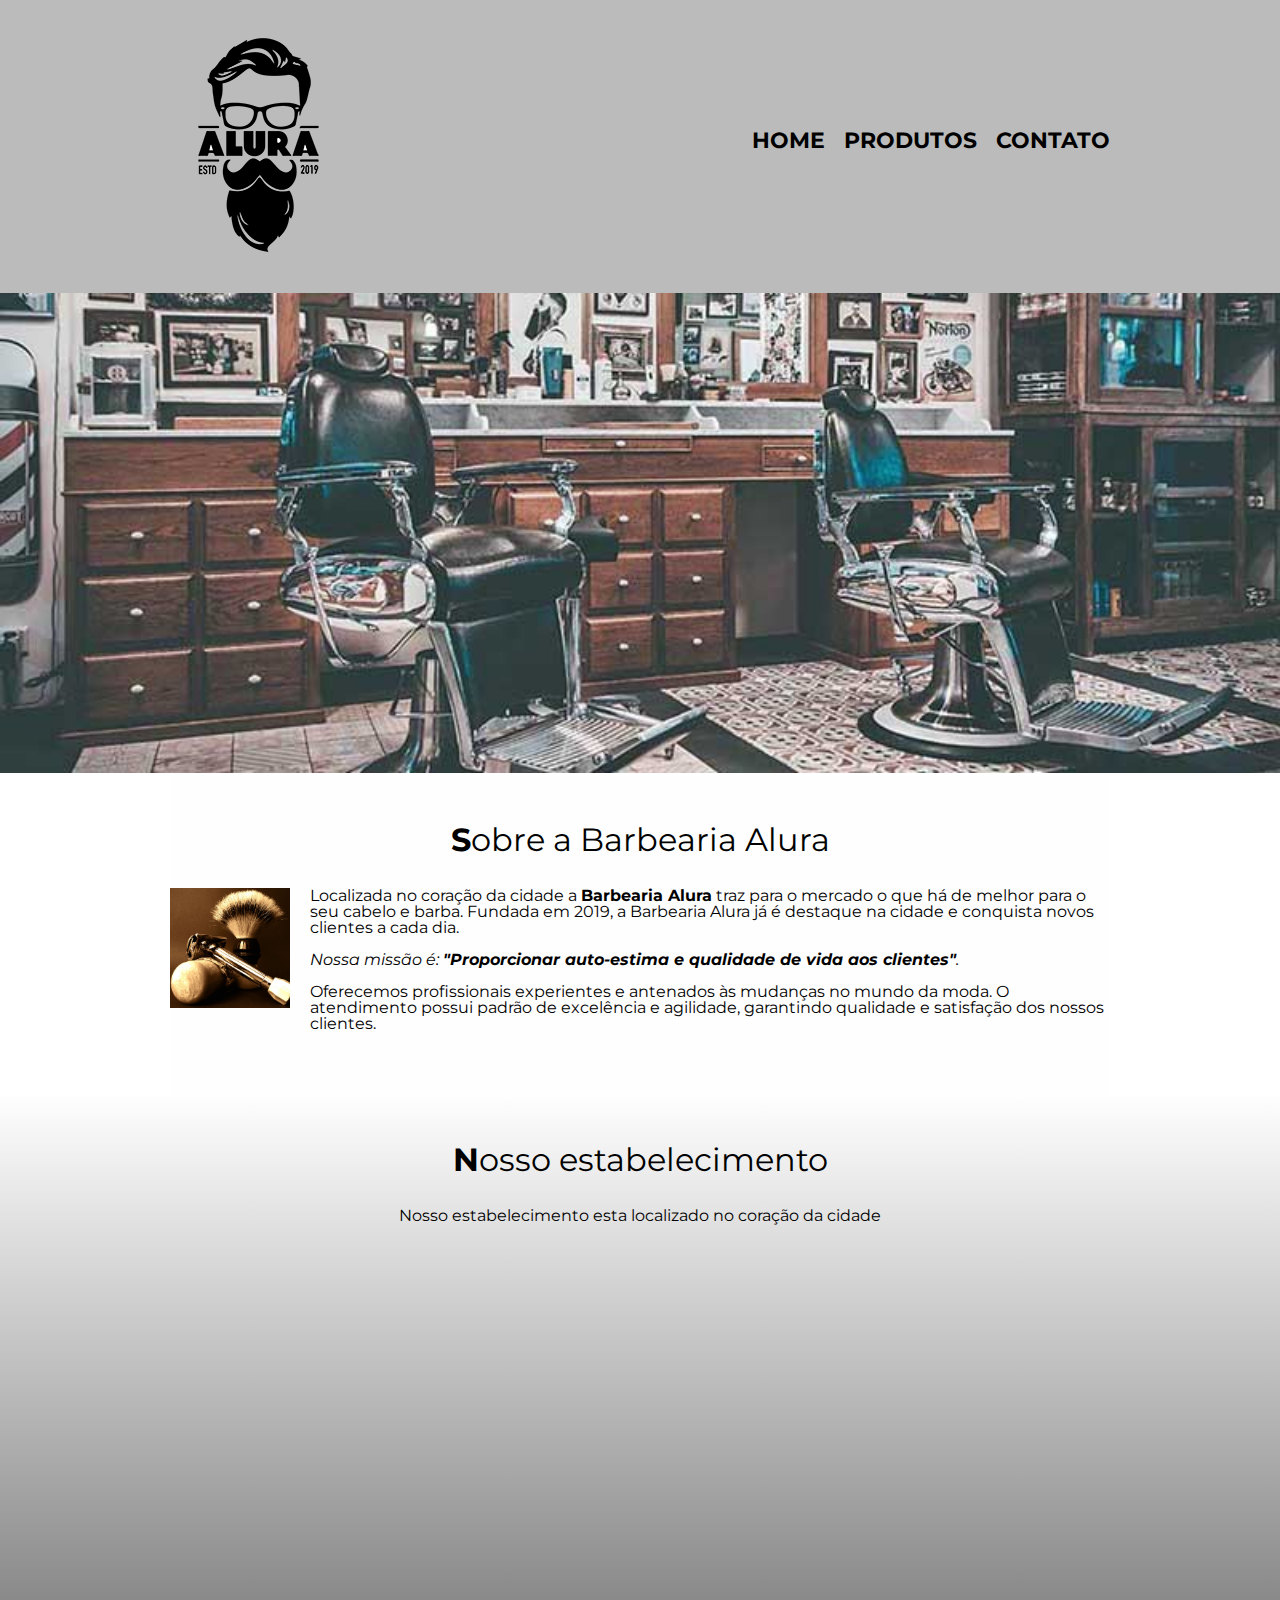
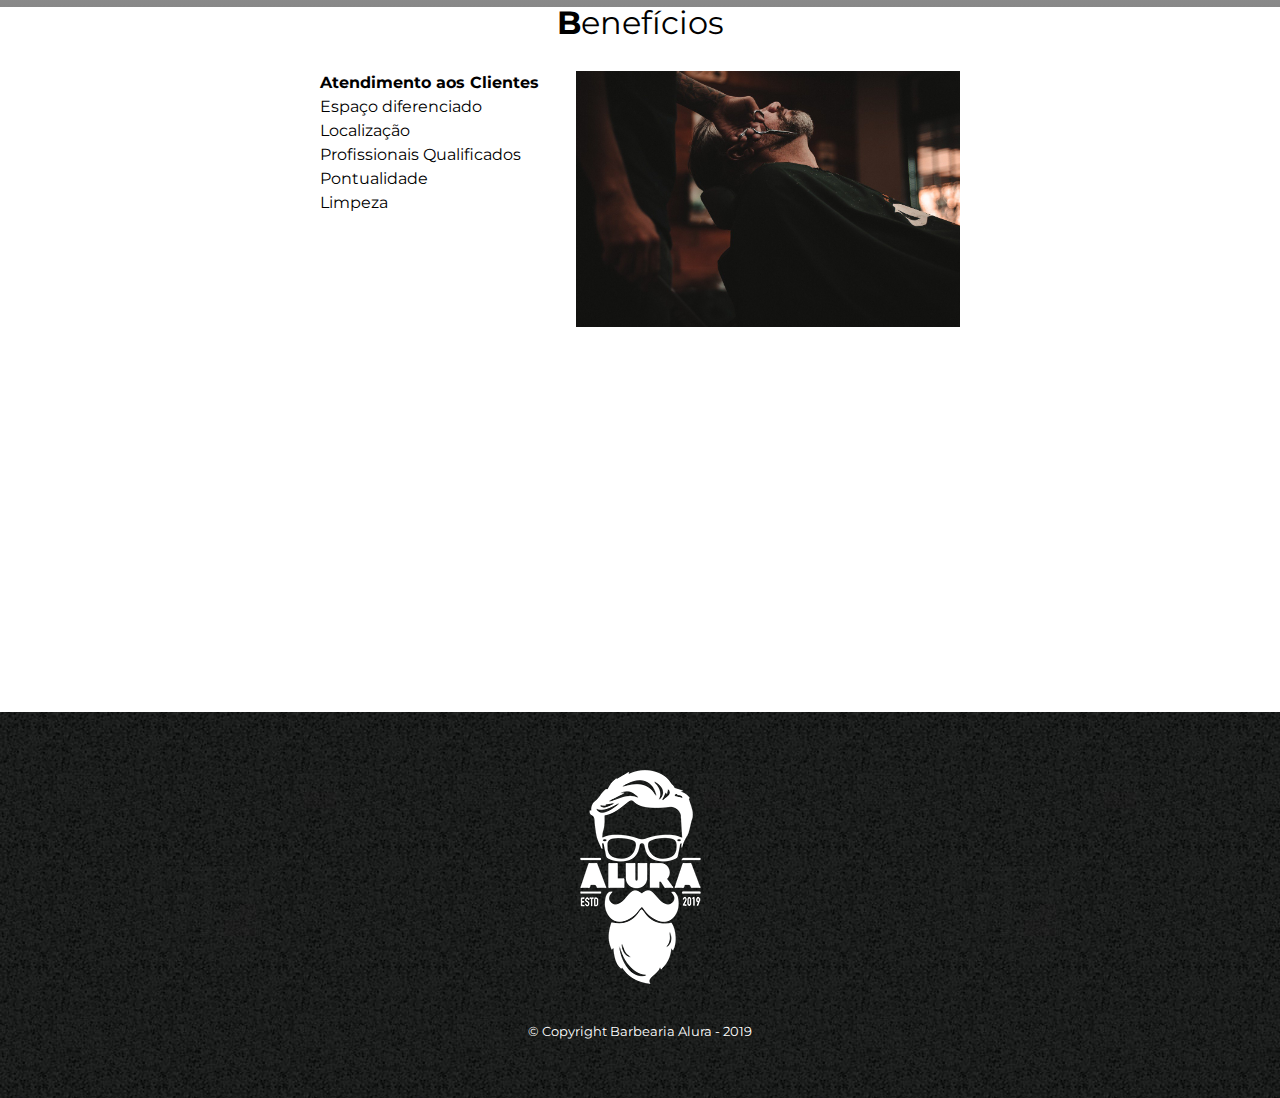
<file: index.html>
<!DOCTYPE html>
<html lang="pt-br">
		<head>
			<meta charset="UTF-8">
			<title>Barbearia Alura</title>

			<link rel="stylesheet" href="reset.css">
        	<link rel="stylesheet" href="style.css">	
        	<link rel="preconnect" href="https://fonts.googleapis.com">
			<link rel="preconnect" href="https://fonts.gstatic.com" crossorigin>
			<link href="https://fonts.googleapis.com/css2?family=Montserrat&display=swap" rel="stylesheet">
		</head>
		
	    <body>
	    	 <header>
	        	<div class="caixa">
		            <h1><img src="logo.png"></h1>

		            <nav>
		                <ul>
		                    <li><a href="index.html">Home</a></li>
		                    <li><a href="produtos.html">Produtos</a></li>
		                    <li><a href="contato.html">Contato</a></li>
		                </ul>
		            </nav>
		        </div>
        	</header>

	    	<img class="banner"src="banner.jpg">

	    	<main>
		    	<section class="principal">
					<h2 class="titulo-principal">Sobre a Barbearia Alura</h2>

					<img class="utensilios" src="utensilios.jpg" alt="utensilios de um barbeiro">

					<p>Localizada no coração da cidade a <strong>Barbearia Alura</strong> traz para o mercado o que há de melhor para o seu cabelo e barba. Fundada em 2019, a Barbearia Alura já é destaque na cidade e conquista novos clientes a cada dia.</p>

					<p id="missao"><em>Nossa missão é: <strong>"Proporcionar auto-estima e qualidade de vida aos clientes"</strong>.</em></p>

					<p id="Oferecemos">Oferecemos profissionais experientes e antenados às mudanças no mundo da moda. O atendimento possui padrão de excelência e agilidade, garantindo qualidade e satisfação dos nossos clientes.</p>
				</section>

				<section class="mapa">
					<h3 class="titulo-principal">Nosso estabelecimento</h3>
					<p>Nosso estabelecimento esta localizado no coração da cidade</p>

					<div class="mapa-conteudo">
						<iframe src="https://www.google.com/maps/embed?pb=!1m16!1m12!1m3!1d58513.70489917665!2d-46.717634768749946!3d-23.5646162!2m3!1f0!2f0!3f0!3m2!1i1024!2i768!4f13.1!2m1!1salura%20sao%20paulo!5e0!3m2!1spt-BR!2sbr!4v1669774826122!5m2!1spt-BR!2sbr" width="100%" height="300" style="border:0;" allowfullscreen="" loading="lazy" referrerpolicy="no-referrer-when-downgrade"></iframe>
					</div>
				</section>

				<section class="benefícios">
					<h3 class="titulo-principal">Benefícios</h3>
					<div class="conteudo-beneficios">
						<ul class="lista-beneficios">
							<li class="itens">Atendimento aos Clientes</li>
							<li class="itens">Espaço diferenciado</li>
							<li class="itens">Localização</li>
							<li class="itens">Profissionais Qualificados</li>
							<li class="itens">Pontualidade</li>
							<li class="itens">Limpeza</li>
						</ul><img src="beneficios.jpg" class="imagem-beneficios">
					</div>
					<div class="video">
						<iframe width="560" height="315" src="https://www.youtube.com/embed/wcVVXUV0YUY" title="YouTube video player" frameborder="0" allow="accelerometer; autoplay; clipboard-write; encrypted-media; gyroscope; picture-in-picture" allowfullscreen></iframe>
					</div>
				</section>
			</main>
			<footer>
        	<img src="logo-branco.png">
        	<p class="copyright">&#169 Copyright Barbearia Alura - 2019</p>
        </footer>
		</body>
</html>
</file>
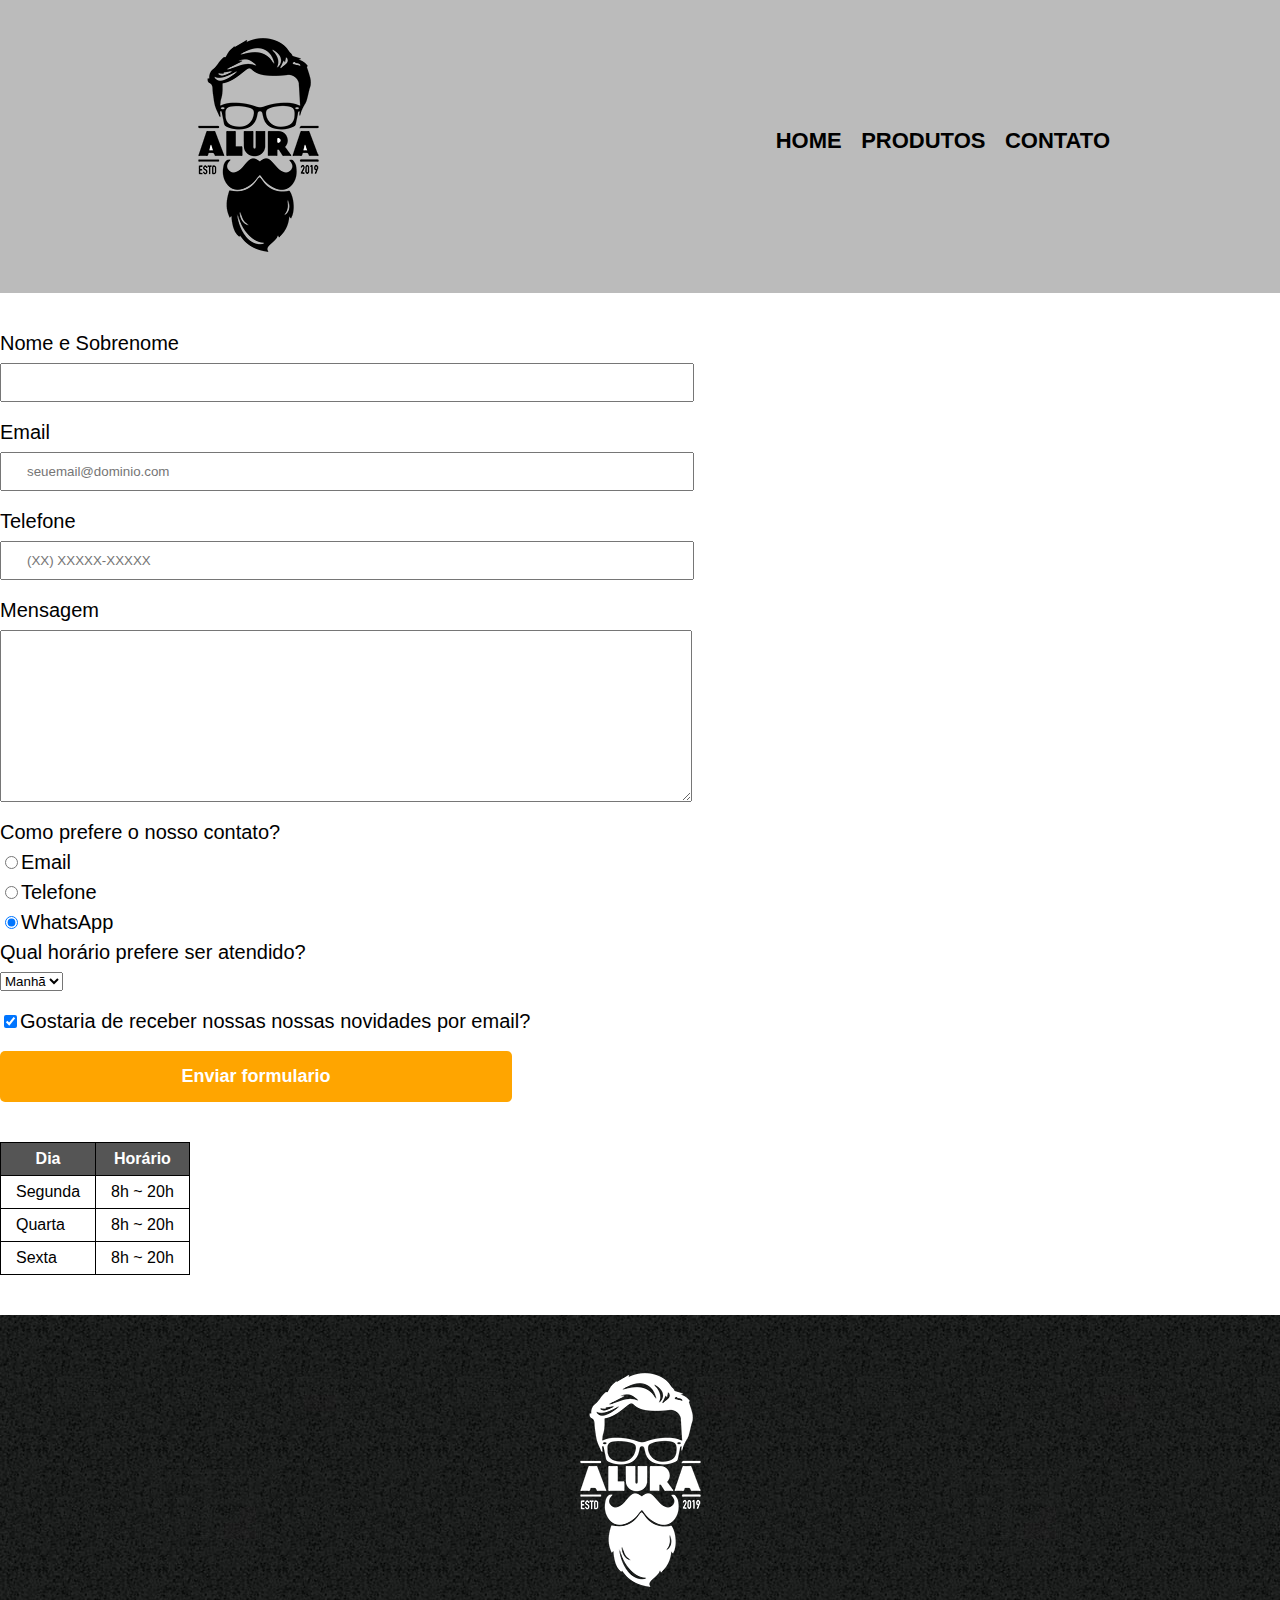
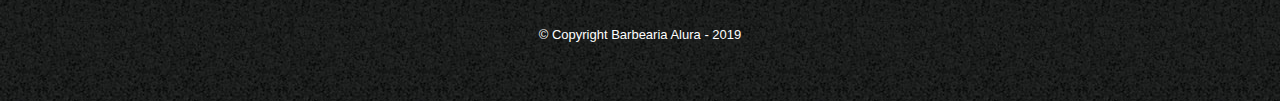
<file: contato.html>
<!DOCTYPE html>
<html>
    <head>
        <meta charset="UTF-8">
        <title>Contato - Barbearia Alura</title>
        
        <link rel="stylesheet" href="reset.css">
        <link rel="stylesheet" href="style.css">


    </head>
    <body>
        <header>
        	<div class="caixa">
	            <h1><img src="logo.png"alt="Logo da Barbearia Alura"></h1>

	            <nav>
	                <ul>
	                    <li><a href="index.html">Home</a></li>
	                    <li><a href="produtos.html">Produtos</a></li>
	                    <li><a href="contato.html">Contato</a></li>
	                </ul>
	            </nav>
	        </div>
        </header>

        <main>
        	<form>
        		<label for="nomesobrenome">Nome e Sobrenome</label>
        		<input type="text" id="nomesobrenome"class="input-padrao" required>

        		<label for="email">Email</label>
        		<input type="email" id="email"class="input-padrao" required placeholder="seuemail@dominio.com">

        		<label for="Telefone">Telefone</label>
        		<input type="tel" id=Telefone class="input-padrao" required placeholder="(XX) XXXXX-XXXXX">

        		<label for="mensagem">Mensagem</label>
        		<textarea cols="70" rows="10" id="mensagem"class="input-padrao" required></textarea>

        		<fieldset>
	        		<legend>Como prefere o nosso contato?</legend>
	        		<label for="radio-email"><input type="radio" name="contato" value="email" id="radio-email">Email</label>
	        		
	        		<label for="radio-telefone"><input type="radio" name="contato" value="telefone" id="radio-telefone">Telefone</label>
	        		
	        		<label for="radio-whatsapp"><input type="radio" name="contato" value="whatsapp" id="radio-whatsapp" checked>WhatsApp</label>
	        		
        		</fieldset>

        		<fieldset>
	        		<legend>Qual horário prefere ser atendido?</legend>
	        		<select>
	        			<option>Manhã</option>
	        			<option>Tarde</option>
	        			<option>Noite</option>
	        		</select>
        		</fieldset>

        		<label class="checkbox"><input type="checkbox" checked>Gostaria de receber nossas nossas novidades por email?</label>

        		<input type="submit" value="Enviar formulario" class="enviar">
        	</form>	

        	<table>
        		<thead>
	        		<tr>
	        			<th>Dia</th>
	        			<th>Horário</th>
	        		</tr>
        		</thead>
        		<tbody>
	        		<tr>
	        			<td>Segunda</td>
	        			<td>8h ~ 20h</td>
	        		</tr>
	        		<tr>
	        			<td>Quarta</td>
	        			<td>8h ~ 20h</td>
	        		</tr>
	        		<tr>
	        			<td>Sexta</td>
	        			<td>8h ~ 20h</td>
	        		</tr>
        		</tbody>
        	</table>
        </main>	

        <footer>
        	<img src="logo-branco.png" alt="Logo da Barbearia Alura">
        	<p class="copyright">&copy; Copyright Barbearia Alura - 2019</p>
        </footer>
    </body>
</html>
</file>
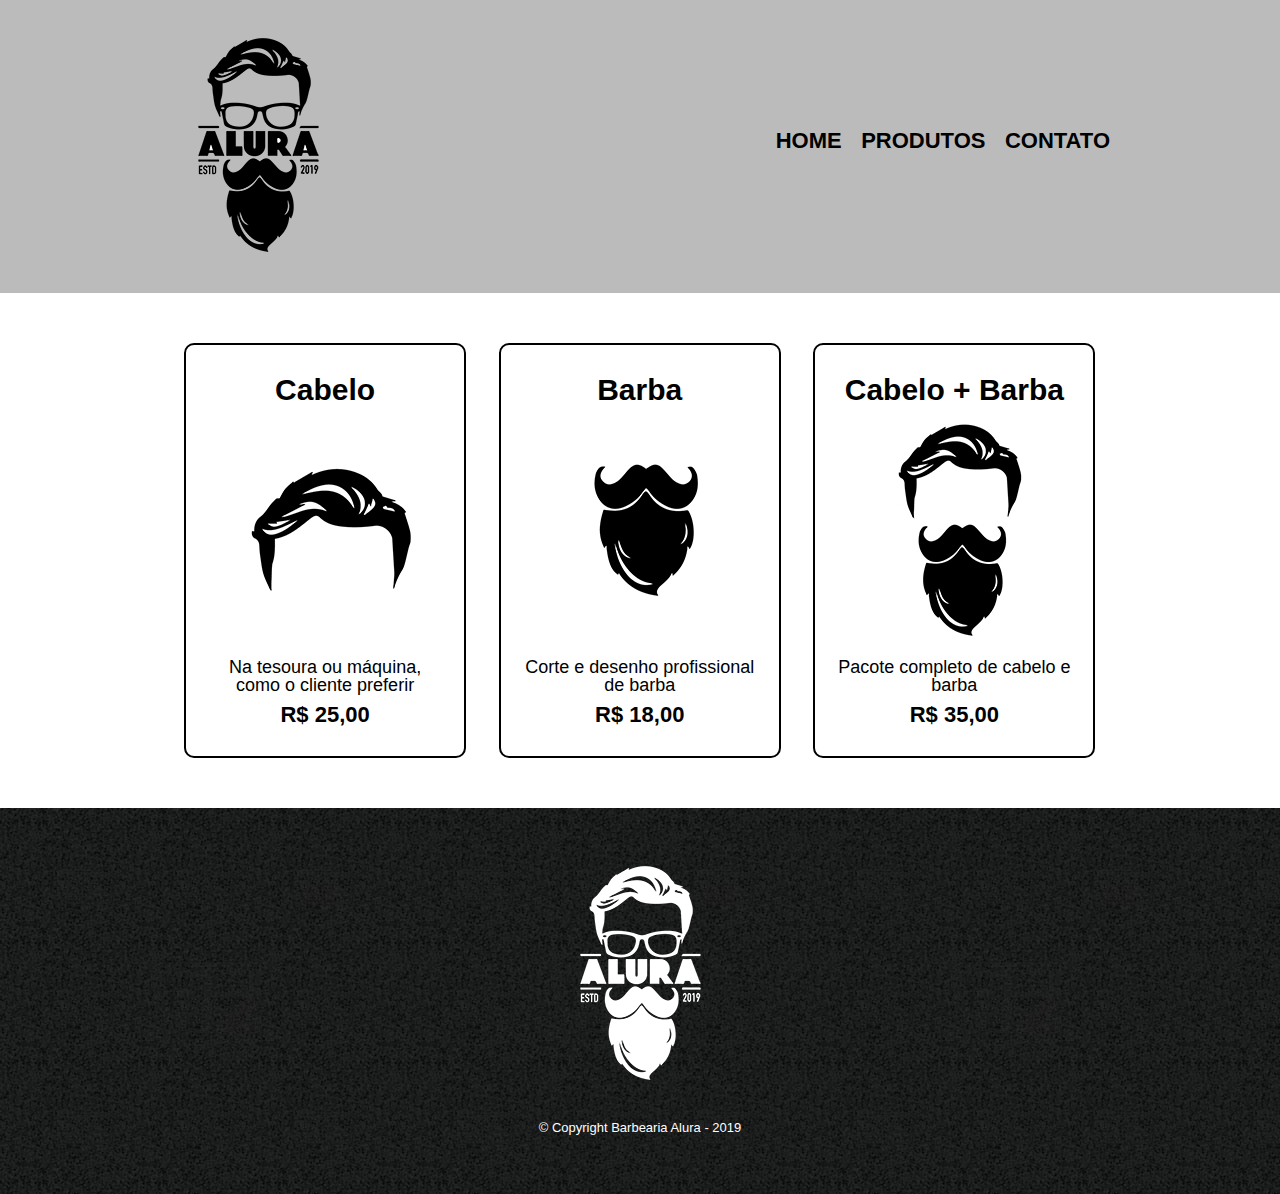
<file: produtos.html>
<!DOCTYPE html>
<html>
    <head>
        <meta charset="UTF-8">
        <title>Produtos - Barbearia Alura</title>
        

        <link rel="stylesheet" href="reset.css">
        <link rel="stylesheet" href="style.css">


    </head>
    <body>
        <header>
        	<div class="caixa">
	            <h1><img src="logo.png"></h1>

	            <nav>
	                <ul>
	                    <li><a href="index.html">Home</a></li>
	                    <li><a href="produtos.html">Produtos</a></li>
	                    <li><a href="contato.html">Contato</a></li>
	                </ul>
	            </nav>
	        </div>
        </header>

        <main>
        	<ul class="produtos">
	        	<li>
	        		<h2>Cabelo</h2>
	        		<img  src="cabelo.jpg">
	        		<p class="produto-descricao">Na tesoura ou máquina, como o cliente preferir</p>
	        		<p class="produtos-preco">R$ 25,00</p>
	        	</li>
	        	<li>
	        		<h2>Barba</h2>
	        		<img src="barba.jpg">
	        		<p class="produto-descricao">Corte e desenho profissional de barba</p>
	        		<p class="produtos-preco">R$ 18,00</p>
	        	</li>
	        	<li>
	        		<h2>Cabelo + Barba</h2>
	        		<img src="cabelo+barba.jpg">
	        		<p class="produto-descricao">Pacote completo de cabelo e barba</p>
	        		<p class="produtos-preco">R$ 35,00</p>
	        	</li>
       		 </ul>
        </main>

        <footer>
        	<img src="logo-branco.png">
        	<p class="copyright">&#169 Copyright Barbearia Alura - 2019</p>
        </footer>
    </body>
</html>
</file>
<file: style.css>
body{
	font-family: 'Montserrat', sans-serif;
}

header {
    background: #BBBBBB;
    padding: 20px 0;
}

.caixa {
	position: relative;
	width: 940px;
	margin: 0 auto;

}

nav {
	position: absolute;
	top: 110px;
	right: 0;
}
nav li {
    display: inline;
    margin: 0 0 0 15px;
}

nav a {
    text-transform: uppercase;
    color: #000000;
    font-weight: bold;
    font-size: 22px;
    text-decoration: none;
}

nav a:hover{
	color: #C78C19;
	text-decoration: underline;
}

.produtos {
	width: 940px;
	margin: 0 auto;
	padding: 50px 0;
}

.produtos li {
	display: inline-block;
	text-align: center;	
	width: 30%;
	vertical-align: top;
	margin: 0 1.5%;
	padding: 30px 20px;
	box-sizing: border-box;
	border: 2px solid #000000;
	border-radius: 10px;
}

.produtos li:hover {
	border-color: #C78C19;
	
}

.produtos li:active {
	border-color: #088C19;
}

.produtos li:hover h2{
	font-size: 34px;
}


.produtos h2{
	font-size: 30px;
	font-weight: bold;
}

.produto-descricao{
	font-size: 18px;
}

.produtos-preco{
	font-size: 22px;
	font-weight: bold;
	margin-top: 10px;
}

footer {
	text-align: center;
	background: url("bg.jpg");
	padding: 40px 0;
}

.copyright {
	color: #FFFFFF;
	font-size: 13px;
	margin: 20px;
}

main{

}

form{
	margin: 40px 0;
}

form label, form legend{
	display: block;
	font-size: 20px;
	margin: 0 0 10px;
}

.input-padrao{
	display: block;
	margin: 0 0 20px;
	padding: 10px 25px;
	width: 50%;
}

.checkbox{
	margin: 20px 0;
}

.enviar{
	width: 40%;
	padding: 15px 0;
	background: orange;
	color: white;
	font-weight: bold;
	font-size: 18px;
	border: none;
	border-radius: 5px;
	transition: 1s all;
	cursor: pointer;
}

.enviar:hover{
	background: darkorange;
	transform: scale(1.2);
}

table{
	margin: 20px 0 40px;
}

thead{
	background: #555555;
	color: white;
	font-weight: bold;
}

td, th{
	border: 1px solid #000000;
	padding: 8px 15px ;
}

/*css da pagina inicial*/
.banner{
	width: 100%;
}

.titulo-principal{
	text-align:center;
	font-size: 2em;
	margin: 0 0 1em;
	clear: left;
}

.titulo-principal:first-letter{
	font-weight: bold;

}
.titulo-principal:after{}
.titulo-principal:before{
	
}
.principal{
	padding: 3em 0;
	background: #FEFEFE;
	width: 940px;
	margin: 0 auto;
}

.principal p{
	margin: 0 0 1em;
}

.principal strong{
	font-weight: bold;
}

.principal em{
	font-style: italic;
}

.utensilios{
	width: 120px;
	float: left;
	margin: 0 20px 20px 0;
}

.mapa{
	padding: 3em 0;
	background: linear-gradient(#FEFEFE, #888888);
}

.mapa-conteudo{
	width: 940px;
	margin: 0 auto;
}

.mapa p{
	margin: 0 0 2em;
	text-align: center;
}

.beneficios{
	padding: 3em 0;
	background: #888888;
}

.conteudo-beneficios{
	width: 640px;
	margin: 0 auto;
}

.lista-beneficios{
	width: 40%;
	display: inline-block;
	vertical-align: top;
}

.itens{
	line-height: 1.5;
}

.itens:first-child{
	font-weight: bold;
}

.imagem-beneficios{
	width: 60%;
}

.video{
	width: 560px;
	margin: 2em auto;
}
</file>
